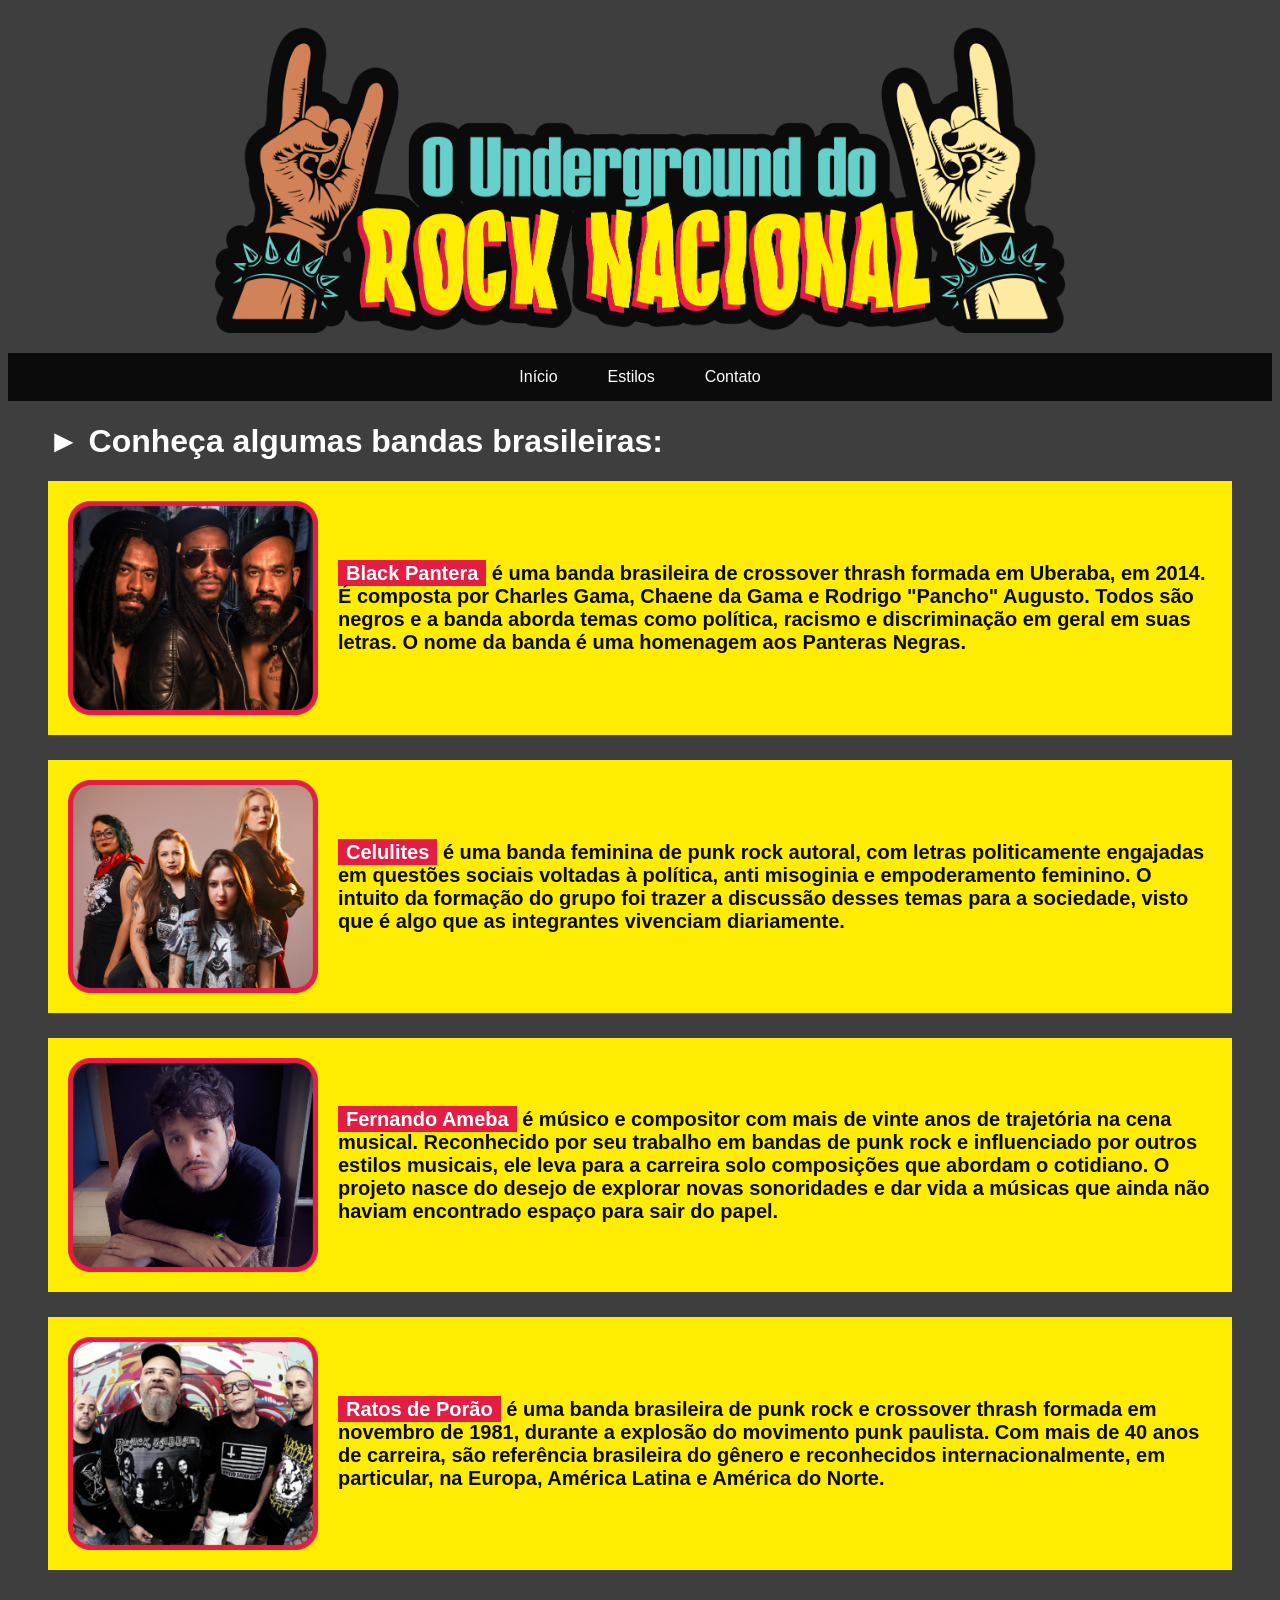
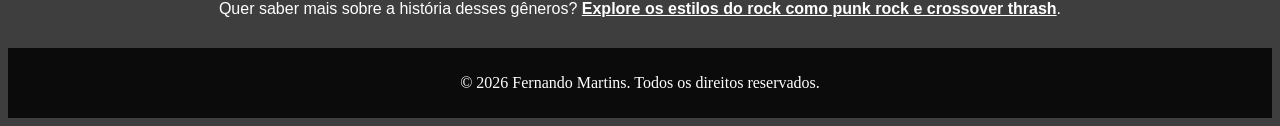
<file: index.html>
<!DOCTYPE html>
<html lang="pt-BR">
<head>
    <meta charset="UTF-8">
    <meta name="viewport" content="width=device-width, initial-scale=1.0">
    <title>Rock Nacional: Bandas Brasileiras de Punk Rock e Crossover</title>
    <meta name="description" content="Conheça bandas brasileiras de punk rock e crossover thrash como Black Pantera, Celulites, Fernando Ameba e Ratos de Porão.">

    <link rel="canonical" href="https://fermagon.github.io/Rock-Nacional/" />

    <meta property="og:type" content="website" />
    <meta property="og:locale" content="pt_BR" />
    <meta property="og:site_name" content="Rock Nacional" />
    <meta property="og:title" content="Rock Nacional: Bandas Brasileiras de Punk Rock e Crossover" />
    <meta property="og:description" content="Conheça bandas brasileiras de punk rock e crossover thrash como Black Pantera, Celulites, Fernando Ameba e Ratos de Porão." />
    <meta property="og:url" content="https://fermagon.github.io/Rock-Nacional/" />
    <meta property="og:image" content="https://fermagon.github.io/Rock-Nacional/og-rock-nacional.jpg" />
    <meta property="og:image:width" content="1200" />
    <meta property="og:image:height" content="630" />
    <meta property="og:image:alt" content="Banner do site Rock Nacional com bandas brasileiras de punk rock e crossover" />

    <meta name="twitter:card" content="summary_large_image" />
    <meta name="twitter:title" content="Rock Nacional: Bandas Brasileiras de Punk Rock e Crossover" />
    <meta name="twitter:description" content="Conheça bandas brasileiras de punk rock e crossover thrash como Black Pantera, Celulites, Fernando Ameba e Ratos de Porão." />
    <meta name="twitter:image" content="https://fermagon.github.io/Rock-Nacional/og-rock-nacional.jpg" />

    <link rel="icon" type="image/png" href="favicon-96x96.png" sizes="96x96" />
    <link rel="icon" type="image/svg+xml" href="favicon.svg" />
    <link rel="shortcut icon" href="favicon.ico" />
    <link rel="apple-touch-icon" sizes="180x180" href="apple-touch-icon.png" />
    <link rel="manifest" href="site.webmanifest" />

    <link rel="stylesheet" href="style.css">

    <script type="application/ld+json">{"@context":"https://schema.org","@type":"CollectionPage","name":"Rock Nacional: Bandas Brasileiras de Punk Rock e Crossover","description":"Conheça bandas brasileiras de punk rock e crossover thrash como Black Pantera, Celulites, Fernando Ameba e Ratos de Porão.","url":"https://fermagon.github.io/Rock-Nacional/","inLanguage":"pt-BR","author":{"@type":"Person","name":"Fernando Martins"},"mainEntity":{"@type":"ItemList","itemListElement":[{"@type":"ListItem","position":1,"item":{"@type":"MusicGroup","name":"Black Pantera","genre":"Crossover Thrash","foundingDate":"2014","foundingLocation":{"@type":"Place","name":"Uberaba, MG, Brasil"}}},{"@type":"ListItem","position":2,"item":{"@type":"MusicGroup","name":"Celulites","genre":"Punk Rock"}},{"@type":"ListItem","position":3,"item":{"@type":"MusicGroup","name":"Fernando Ameba","genre":"Punk Rock"}},{"@type":"ListItem","position":4,"item":{"@type":"MusicGroup","name":"Ratos de Porão","genre":["Punk Rock","Crossover Thrash"],"foundingDate":"1981-11","foundingLocation":{"@type":"Place","name":"São Paulo, Brasil"}}}]}}</script>
</head>
<body>

    <header>
        <img src="logo.webp" alt="Logotipo do site Rock Nacional" width="150" height="150" class="logo">
        <nav class="menu" aria-label="Menu principal">
            <ul>
                <li><a href="index.html">Início</a></li>
                <li><a href="estilos.html">Estilos</a></li>
                <li><a href="contato.html">Contato</a></li>
            </ul>
        </nav>
    </header>
    
    <main>
        <h1>► Conheça algumas bandas brasileiras:</h1>

        <div class="bloco-conteudo">
            <img src="black.webp" alt="Trio da banda brasileira de crossover thrash Black Pantera" width="400" height="300" class="imagem-conteudo">
            <p class="texto-faixa"><span class="destaque-nome">Black Pantera</span> é uma banda brasileira de crossover thrash formada em Uberaba, em 2014. É composta por Charles Gama, Chaene da Gama e Rodrigo "Pancho" Augusto. Todos são negros e a banda aborda temas como política, racismo e discriminação em geral em suas letras. O nome da banda é uma homenagem aos Panteras Negras.</p>
        </div>

        <div class="bloco-conteudo">
            <img src="celulites.webp" alt="Integrantes da banda feminina de punk rock Celulites" width="400" height="300" loading="lazy" class="imagem-conteudo">
            <p class="texto-faixa"><span class="destaque-nome">Celulites</span> é uma banda feminina de punk rock autoral, com letras politicamente engajadas em questões sociais voltadas à política, anti misoginia e empoderamento feminino. O intuito da formação do grupo foi trazer a discussão desses temas para a sociedade, visto que é algo que as integrantes vivenciam diariamente.</p>
        </div>

        <div class="bloco-conteudo">
            <img src="ameba.webp" alt="Músico e compositor brasileiro Fernando Ameba" width="400" height="300" loading="lazy" class="imagem-conteudo">
            <p class="texto-faixa"><span class="destaque-nome">Fernando Ameba</span> é músico e compositor com mais de vinte anos de trajetória na cena musical. Reconhecido por seu trabalho em bandas de punk rock e influenciado por outros estilos musicais, ele leva para a carreira solo composições que abordam o cotidiano. O projeto nasce do desejo de explorar novas sonoridades e dar vida a músicas que ainda não haviam encontrado espaço para sair do papel.</p>
        </div>

        <div class="bloco-conteudo">
            <img src="ratos.webp" alt="Integrantes da banda brasileira de punk rock e crossover Ratos de Porão" width="400" height="300" loading="lazy" class="imagem-conteudo">
            <p class="texto-faixa"><span class="destaque-nome">Ratos de Porão</span> é uma banda brasileira de punk rock e crossover thrash formada em novembro de 1981, durante a explosão do movimento punk paulista. Com mais de 40 anos de carreira, são referência brasileira do gênero e reconhecidos internacionalmente, em particular, na Europa, América Latina e América do Norte.</p>
        </div>

        <p class="link-interno">Quer saber mais sobre a história desses gêneros? <a href="estilos.html">Explore os estilos do rock como punk rock e crossover thrash</a>.</p>

    </main>

    <footer>
        <p>&copy; 2026 Fernando Martins. Todos os direitos reservados.</p>
    </footer>

</body>
</html>
</file>
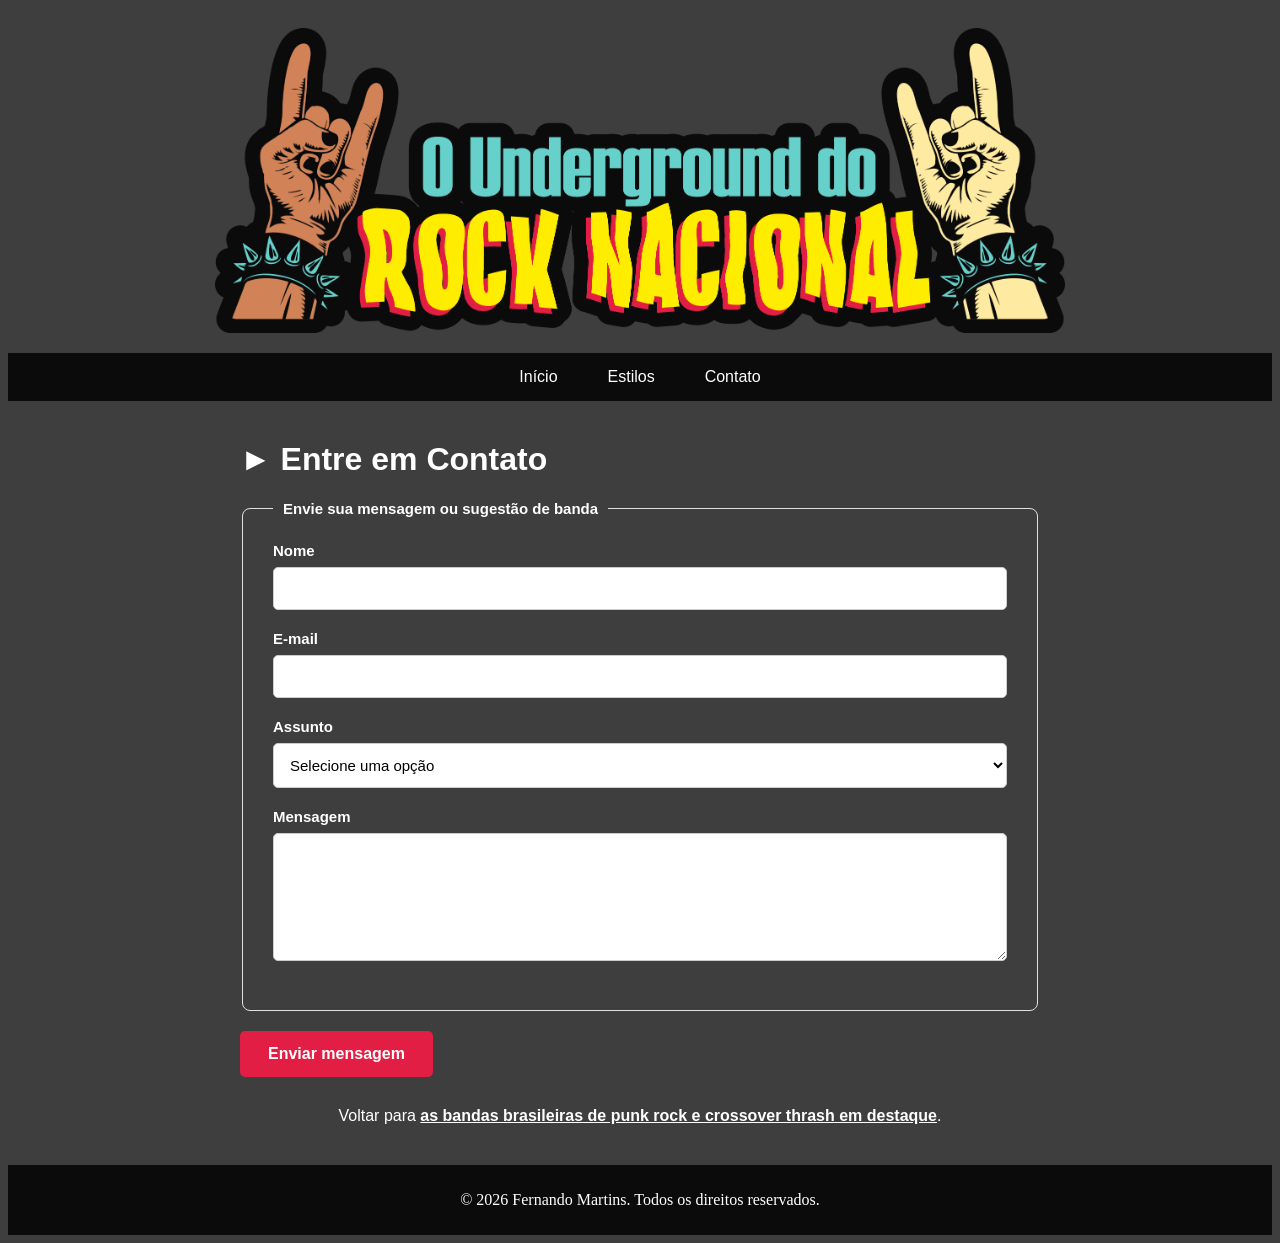
<file: contato.html>
<!DOCTYPE html>
<html lang="pt-BR">
<head>
    <meta charset="UTF-8">
    <meta name="viewport" content="width=device-width, initial-scale=1.0">
    <title>Contato | Rock Nacional e Sugestão de Bandas Brasileiras</title>
    <meta name="description" content="Entre em contato com o projeto Rock Nacional para enviar sugestões de bandas brasileiras, dúvidas ou novidades da cena punk brasileira.">

    <link rel="canonical" href="https://fermagon.github.io/Rock-Nacional/" />

    <meta property="og:type" content="website" />
    <meta property="og:locale" content="pt_BR" />
    <meta property="og:site_name" content="Rock Nacional" />
    <meta property="og:title" content="Contato | Rock Nacional e Sugestão de Bandas Brasileiras" />
    <meta property="og:description" content="Entre em contato com o projeto Rock Nacional para enviar sugestões de bandas brasileiras, dúvidas ou novidades da cena punk brasileira." />
    <meta property="og:url" content="https://fermagon.github.io/Rock-Nacional/" />
    <meta property="og:image" content="https://fermagon.github.io/Rock-Nacional/" />
    <meta property="og:image:width" content="1200" />
    <meta property="og:image:height" content="630" />
    <meta property="og:image:alt" content="Banner do site Rock Nacional com bandas brasileiras de punk rock e crossover" />

    <meta name="twitter:card" content="summary_large_image" />
    <meta name="twitter:title" content="Contato | Rock Nacional e Sugestão de Bandas Brasileiras" />
    <meta name="twitter:description" content="Entre em contato com o projeto Rock Nacional para enviar sugestões de bandas brasileiras, dúvidas ou novidades da cena punk brasileira." />
    <meta name="twitter:image" content="https://fermagon.github.io/Rock-Nacional/" />

    <link rel="icon" type="image/png" href="favicon-96x96.png" sizes="96x96" />
    <link rel="icon" type="image/svg+xml" href="favicon.svg" />
    <link rel="shortcut icon" href="favicon.ico" />
    <link rel="apple-touch-icon" sizes="180x180" href="apple-touch-icon.png" />
    <link rel="manifest" href="site.webmanifest" />

    <link rel="stylesheet" href="style.css">

    <script type="application/ld+json">{"@context":"https://schema.org","@type":"ContactPage","name":"Contato | Rock Nacional e Sugestão de Bandas Brasileiras","description":"Entre em contato com o projeto Rock Nacional para enviar sugestões de bandas brasileiras, dúvidas ou novidades da cena punk brasileira.","url":"https://fermagon.github.io/Rock-Nacional/","inLanguage":"pt-BR","author":{"@type":"Person","name":"Fernando Martins"}}</script>
</head>
<body>

    <header>
        <img src="logo.webp" alt="Logotipo do site Rock Nacional" width="150" height="150" class="logo">
        <nav class="menu" aria-label="Menu principal">
            <ul>
                <li><a href="index.html">Início</a></li>
                <li><a href="estilos.html">Estilos</a></li>
                <li><a href="contato.html">Contato</a></li>
            </ul>
        </nav>
    </header>
    
    <main class="container-contato">
        <h1>► Entre em Contato</h1>

        <form class="formulario-contato" action="#" method="post">
            <fieldset>
                <legend>Envie sua mensagem ou sugestão de banda</legend>

                <div class="campo">
                    <label for="nome">Nome</label>
                    <input type="text" id="nome" name="nome" required>
                </div>

                <div class="campo">
                    <label for="email">E-mail</label>
                    <input type="email" id="email" name="email" required>
                </div>

                <div class="campo">
                    <label for="assunto">Assunto</label>
                    <select id="assunto" name="assunto" required>
                        <option value="" disabled selected>Selecione uma opção</option>
                        <option value="duvida">Dúvida</option>
                        <option value="sugestao">Sugestão</option>
                        <option value="outro">Outro</option>
                    </select>
                </div>

                <div class="campo">
                    <label for="mensagem">Mensagem</label>
                    <textarea id="mensagem" name="mensagem" rows="6" required></textarea>
                </div>
            </fieldset>

            <button type="submit" class="botao-enviar">Enviar mensagem</button>
        </form>

        <p class="link-interno">Voltar para <a href="index.html">as bandas brasileiras de punk rock e crossover thrash em destaque</a>.</p>
    </main>

    <footer>
        <p>&copy; 2026 Fernando Martins. Todos os direitos reservados.</p>
    </footer>

</body>
</html>
</file>
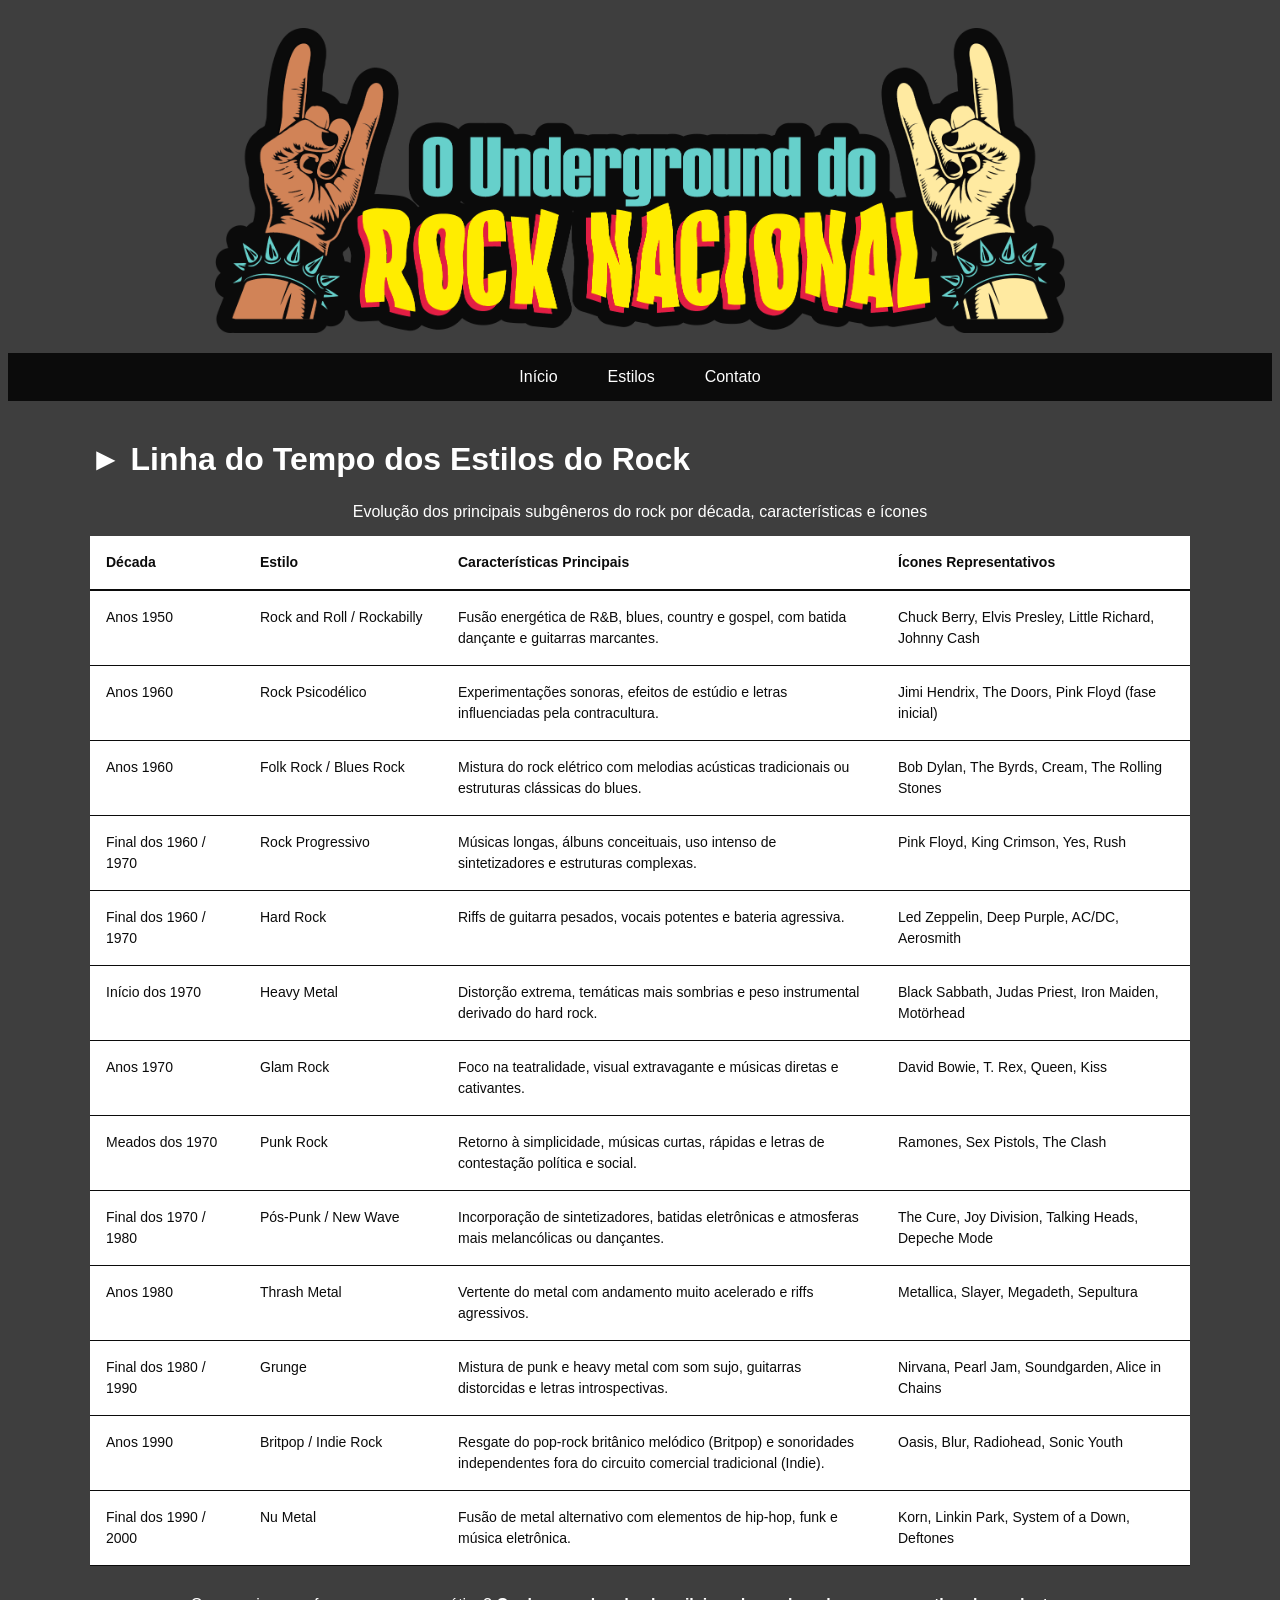
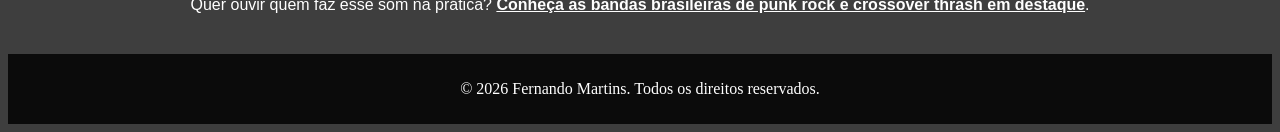
<file: estilos.html>
<!DOCTYPE html>
<html lang="pt-BR">
<head>
    <meta charset="UTF-8">
    <meta name="viewport" content="width=device-width, initial-scale=1.0">
    <title>Estilos do Rock: História, Décadas e Principais Vertentes</title>
    <meta name="description" content="Explore a linha do tempo dos estilos do rock desde os anos 1950 até os 2000: Punk Rock, Heavy Metal, Thrash Metal, Grunge, Psicodélico e mais.">

    <link rel="canonical" href="https://fermagon.github.io/Rock-Nacional/" />

    <meta property="og:type" content="website" />
    <meta property="og:locale" content="pt_BR" />
    <meta property="og:site_name" content="Rock Nacional" />
    <meta property="og:title" content="Estilos do Rock: História, Décadas e Principais Vertentes" />
    <meta property="og:description" content="Explore a linha do tempo dos estilos do rock desde os anos 1950 até os 2000: Punk Rock, Heavy Metal, Thrash Metal, Grunge, Psicodélico e mais." />
    <meta property="og:url" content="https://fermagon.github.io/Rock-Nacional/" />
    <meta property="og:image" content="https://fermagon.github.io/Rock-Nacional/" />
    <meta property="og:image:width" content="1200" />
    <meta property="og:image:height" content="630" />
    <meta property="og:image:alt" content="Banner do site Rock Nacional com bandas brasileiras de punk rock e crossover" />

    <meta name="twitter:card" content="summary_large_image" />
    <meta name="twitter:title" content="Estilos do Rock: História, Décadas e Principais Vertentes" />
    <meta name="twitter:description" content="Explore a linha do tempo dos estilos do rock desde os anos 1950 até os 2000: Punk Rock, Heavy Metal, Thrash Metal, Grunge, Psicodélico e mais." />
    <meta name="twitter:image" content="https://fermagon.github.io/Rock-Nacional/" />

    <link rel="icon" type="image/png" href="favicon-96x96.png" sizes="96x96" />
    <link rel="icon" type="image/svg+xml" href="favicon.svg" />
    <link rel="shortcut icon" href="favicon.ico" />
    <link rel="apple-touch-icon" sizes="180x180" href="apple-touch-icon.png" />
    <link rel="manifest" href="site.webmanifest" />

    <link rel="stylesheet" href="style.css">

    <script type="application/ld+json">{"@context":"https://schema.org","@type":"WebPage","name":"Estilos do Rock: História, Décadas e Principais Vertentes","description":"Explore a linha do tempo dos estilos do rock desde os anos 1950 até os 2000: Punk Rock, Heavy Metal, Thrash Metal, Grunge, Psicodélico e mais.","url":"https://fermagon.github.io/Rock-Nacional/","inLanguage":"pt-BR","about":[{"@type":"Thing","name":"Punk Rock"},{"@type":"Thing","name":"Heavy Metal"},{"@type":"Thing","name":"Thrash Metal"},{"@type":"Thing","name":"Grunge"}],"author":{"@type":"Person","name":"Fernando Martins"}}</script>
</head>
<body>

    <header>
        <img src="logo.webp" alt="Logotipo do site Rock Nacional" width="150" height="150" class="logo">
        <nav class="menu" aria-label="Menu principal">
            <ul>
                <li><a href="index.html">Início</a></li>
                <li><a href="estilos.html">Estilos</a></li>
                <li><a href="contato.html">Contato</a></li>
            </ul>
        </nav>
    </header>
    
    <main class="container-estilos">
        <h1>► Linha do Tempo dos Estilos do Rock</h1>

        <div class="tabela-responsiva">
            <table class="tabela-estilos">
                <caption>Evolução dos principais subgêneros do rock por década, características e ícones</caption>
                <thead>
                    <tr>
                        <th>Década</th>
                        <th>Estilo</th>
                        <th>Características Principais</th>
                        <th>Ícones Representativos</th>
                    </tr>
                </thead>
                <tbody>
                    <tr>
                        <td>Anos 1950</td>
                        <td>Rock and Roll / Rockabilly</td>
                        <td>Fusão energética de R&amp;B, blues, country e gospel, com batida dançante e guitarras marcantes.</td>
                        <td>Chuck Berry, Elvis Presley, Little Richard, Johnny Cash</td>
                    </tr>
                    <tr>
                        <td>Anos 1960</td>
                        <td>Rock Psicodélico</td>
                        <td>Experimentações sonoras, efeitos de estúdio e letras influenciadas pela contracultura.</td>
                        <td>Jimi Hendrix, The Doors, Pink Floyd (fase inicial)</td>
                    </tr>
                    <tr>
                        <td>Anos 1960</td>
                        <td>Folk Rock / Blues Rock</td>
                        <td>Mistura do rock elétrico com melodias acústicas tradicionais ou estruturas clássicas do blues.</td>
                        <td>Bob Dylan, The Byrds, Cream, The Rolling Stones</td>
                    </tr>
                    <tr>
                        <td>Final dos 1960 / 1970</td>
                        <td>Rock Progressivo</td>
                        <td>Músicas longas, álbuns conceituais, uso intenso de sintetizadores e estruturas complexas.</td>
                        <td>Pink Floyd, King Crimson, Yes, Rush</td>
                    </tr>
                    <tr>
                        <td>Final dos 1960 / 1970</td>
                        <td>Hard Rock</td>
                        <td>Riffs de guitarra pesados, vocais potentes e bateria agressiva.</td>
                        <td>Led Zeppelin, Deep Purple, AC/DC, Aerosmith</td>
                    </tr>
                    <tr>
                        <td>Início dos 1970</td>
                        <td>Heavy Metal</td>
                        <td>Distorção extrema, temáticas mais sombrias e peso instrumental derivado do hard rock.</td>
                        <td>Black Sabbath, Judas Priest, Iron Maiden, Motörhead</td>
                    </tr>
                    <tr>
                        <td>Anos 1970</td>
                        <td>Glam Rock</td>
                        <td>Foco na teatralidade, visual extravagante e músicas diretas e cativantes.</td>
                        <td>David Bowie, T. Rex, Queen, Kiss</td>
                    </tr>
                    <tr>
                        <td>Meados dos 1970</td>
                        <td>Punk Rock</td>
                        <td>Retorno à simplicidade, músicas curtas, rápidas e letras de contestação política e social.</td>
                        <td>Ramones, Sex Pistols, The Clash</td>
                    </tr>
                    <tr>
                        <td>Final dos 1970 / 1980</td>
                        <td>Pós-Punk / New Wave</td>
                        <td>Incorporação de sintetizadores, batidas eletrônicas e atmosferas mais melancólicas ou dançantes.</td>
                        <td>The Cure, Joy Division, Talking Heads, Depeche Mode</td>
                    </tr>
                    <tr>
                        <td>Anos 1980</td>
                        <td>Thrash Metal</td>
                        <td>Vertente do metal com andamento muito acelerado e riffs agressivos.</td>
                        <td>Metallica, Slayer, Megadeth, Sepultura</td>
                    </tr>
                    <tr>
                        <td>Final dos 1980 / 1990</td>
                        <td>Grunge</td>
                        <td>Mistura de punk e heavy metal com som sujo, guitarras distorcidas e letras introspectivas.</td>
                        <td>Nirvana, Pearl Jam, Soundgarden, Alice in Chains</td>
                    </tr>
                    <tr>
                        <td>Anos 1990</td>
                        <td>Britpop / Indie Rock</td>
                        <td>Resgate do pop-rock britânico melódico (Britpop) e sonoridades independentes fora do circuito comercial tradicional (Indie).</td>
                        <td>Oasis, Blur, Radiohead, Sonic Youth</td>
                    </tr>
                    <tr>
                        <td>Final dos 1990 / 2000</td>
                        <td>Nu Metal</td>
                        <td>Fusão de metal alternativo com elementos de hip-hop, funk e música eletrônica.</td>
                        <td>Korn, Linkin Park, System of a Down, Deftones</td>
                    </tr>
                </tbody>
            </table>
        </div>

        <p class="link-interno">Quer ouvir quem faz esse som na prática? <a href="index.html">Conheça as bandas brasileiras de punk rock e crossover thrash em destaque</a>.</p>

    </main>

    <footer>
        <p>&copy; 2026 Fernando Martins. Todos os direitos reservados.</p>
    </footer>

</body>
</html>
</file>
<file: style.css>
header {
    text-align: center;
    padding-top: 20px;
}

.logo {
  width: 850px;
  height: auto;
  display: block;
  margin: 0 auto;
  margin-bottom: 20px;
}

.menu {
    background-color: #0b0b0b;
    width: 100%;
}

.menu ul {
    list-style: none;
    margin: 0;
    padding: 0;
    display: flex;
    justify-content: center;
    gap: 30px;
}

.menu a {
    display: block;
    padding: 15px 10px;
    color: white;
    text-decoration: none;
    font-family: sans-serif;
}

.menu a:hover {
    background-color: #555;
}

body {
  background-color: #3e3e3e;
}

main {
  padding-left: 40px;
  padding-right: 40px;
}

h1 {
  color: #ffffff;
  font-family: 'Segoe UI', Tahoma, Geneva, Verdana, sans-serif;
}

.bloco-conteudo {
  display: flex;
  align-items: center;
  gap: 20px;
  background-color: #ffed00;
  padding: 20px;
  margin-bottom: 25px;
}

.imagem-conteudo {
  width: 250px;
  height: auto;
}

.texto-faixa {
  color: #0b0b0b;
  margin: 0;
  font-family: 'Segoe UI', Tahoma, Geneva, Verdana, sans-serif;
  font-size: 20px;
  font-weight: bold;
}

.destaque-nome {
  background-color: #e31e44;
  color: #ffffff;
  padding: 2px 8px;
}

.container-estilos {
    max-width: 1100px;
    margin: 40px auto;
    padding: 0 20px;
    font-family: sans-serif;
}

.tabela-estilos caption {
    font-family: 'Segoe UI', Tahoma, Geneva, Verdana, sans-serif;
    color: #ffffff;
    margin-bottom: 12px;
    font-size: 1rem;
}

.tabela-responsiva {
    overflow-x: auto;
}

.tabela-estilos {
    width: 100%;
    border-collapse: collapse;
    background-color: #ffffff;
    color: #0b0b0b;
    font-size: 14px;
    line-height: 1.5;
}

.tabela-estilos th {
    background-color: #ffffff;
    color: #0b0b0b;
    font-weight: bold;
    text-align: left;
    padding: 16px;
    border-bottom: 2px solid #0b0b0b;
}

.tabela-estilos td {
    padding: 16px;
    border-bottom: 1px solid #0b0b0b;
    vertical-align: top;
}

.tabela-estilos th:nth-child(1),
.tabela-estilos td:nth-child(1) {
    width: 14%;
}

.tabela-estilos th:nth-child(2),
.tabela-estilos td:nth-child(2) {
    width: 18%;
}

.tabela-estilos th:nth-child(3),
.tabela-estilos td:nth-child(3) {
    width: 40%;
}

.tabela-estilos th:nth-child(4),
.tabela-estilos td:nth-child(4) {
    width: 28%;
}

.tabela-estilos tbody tr:hover {
    background-color: #f5f5f5;
}

.container-contato {
    max-width: 800px;
    margin: 40px auto;
    padding: 0 20px;
    font-family: sans-serif;
}

.formulario-contato fieldset {
    border: 1px solid #e0e0e0;
    border-radius: 8px;
    padding: 25px 30px;
    margin-bottom: 20px;
}

.formulario-contato legend {
    color: #ffffff;
    font-weight: bold;
    font-size: 15px;
    padding: 0 10px;
}

.campo {
    margin-bottom: 20px;
}

.campo label {
    display: block;
    font-weight: bold;
    color: #ffffff;
    margin-bottom: 8px;
    font-size: 15px;
}

.campo input,
.campo select,
.campo textarea {
    width: 100%;
    padding: 12px;
    border: 1px solid #cccccc;
    border-radius: 5px;
    font-size: 15px;
    font-family: sans-serif;
    background-color: #ffffff;
    box-sizing: border-box;
}

.campo input:focus,
.campo select:focus,
.campo textarea:focus {
    outline: none;
    border-color: #e31e44;
}

.botao-enviar {
    background-color: #e31e44;
    color: #ffffff;
    border: none;
    padding: 14px 28px;
    border-radius: 5px;
    font-size: 16px;
    font-weight: bold;
    cursor: pointer;
    transition: background-color 0.3s;
}

.botao-enviar:hover {
    background-color: #6e161b;
}

.link-interno {
    font-family: 'Segoe UI', Tahoma, Geneva, Verdana, sans-serif;
    color: #ffffff;
    text-align: center;
    margin: 30px auto;
    padding: 0 20px;
}

.link-interno a {
    color: #ffffff;
    text-decoration: underline;
    font-weight: bold;
}

.link-interno a:hover {
    opacity: 0.8;
}

footer { 
    text-align: center; 
    background-color: #0b0b0b; 
    color: white; 
    padding: 10px; 
}
</file>
